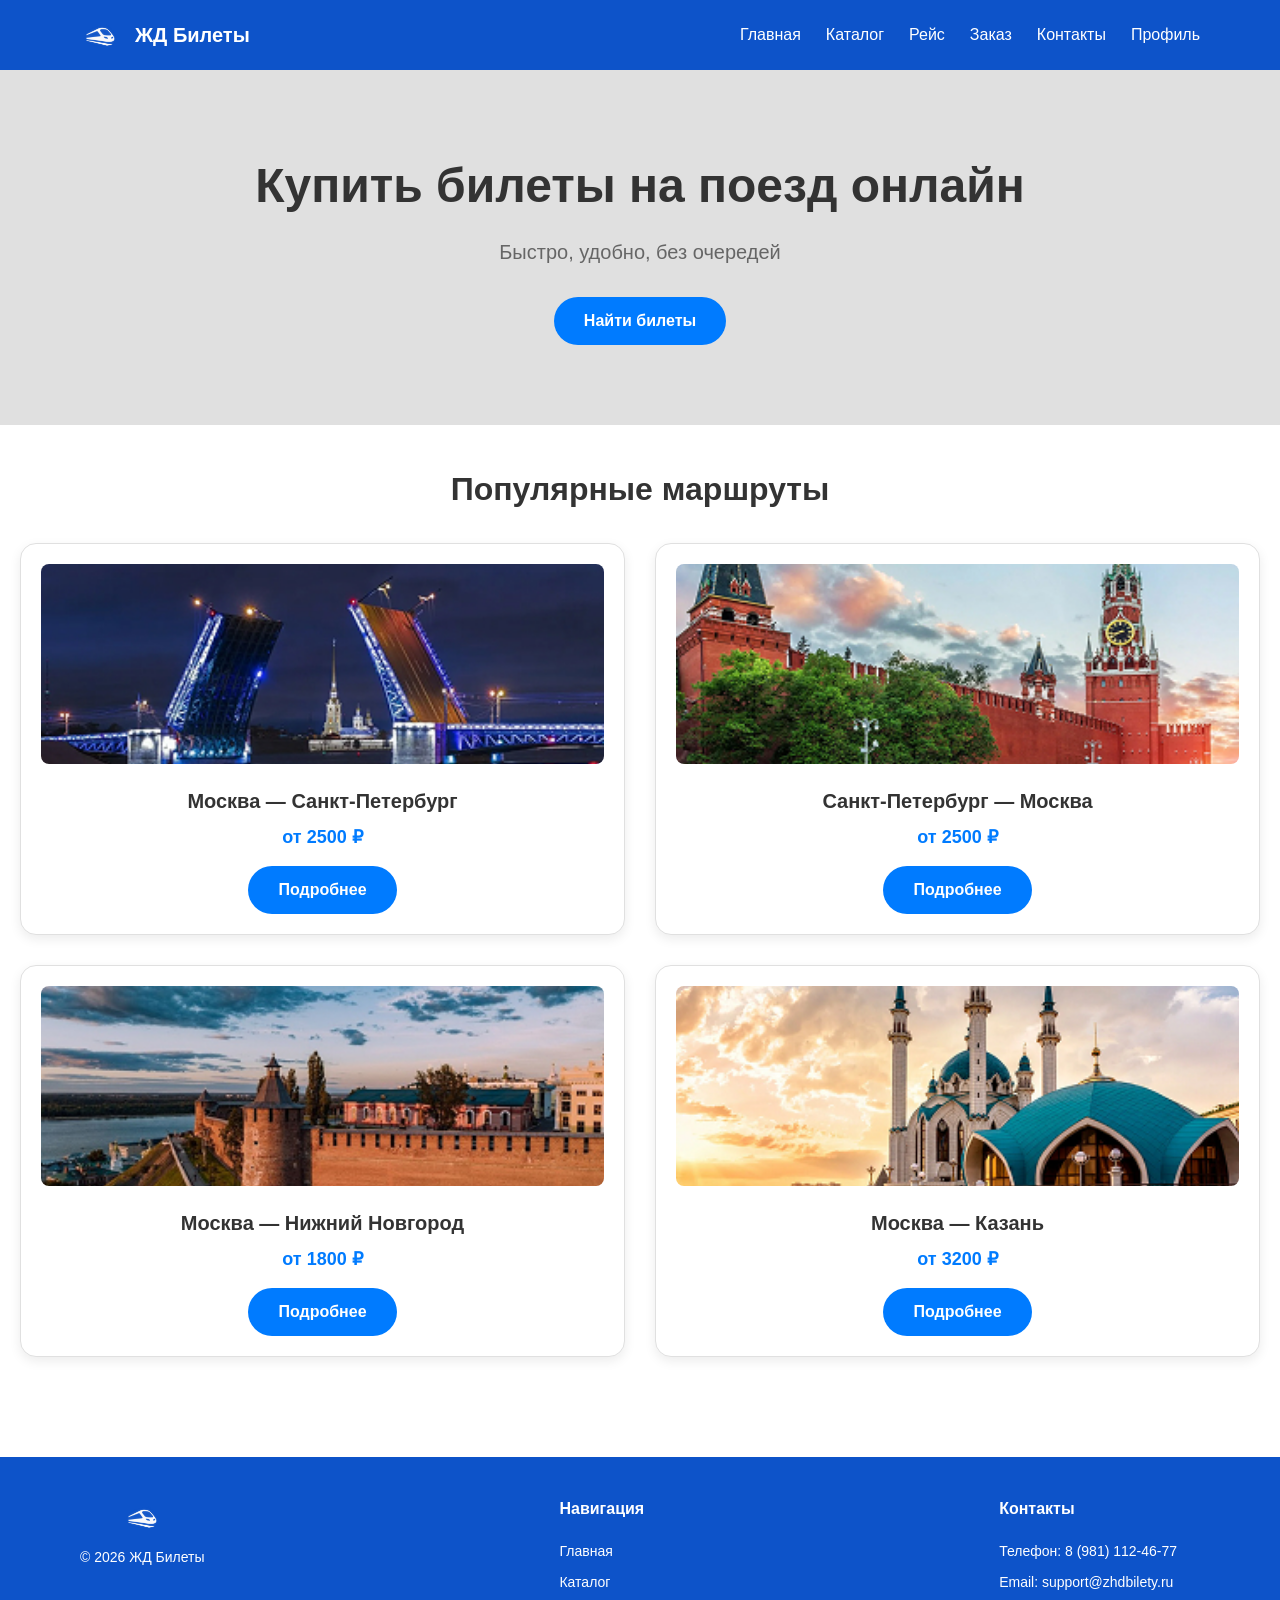
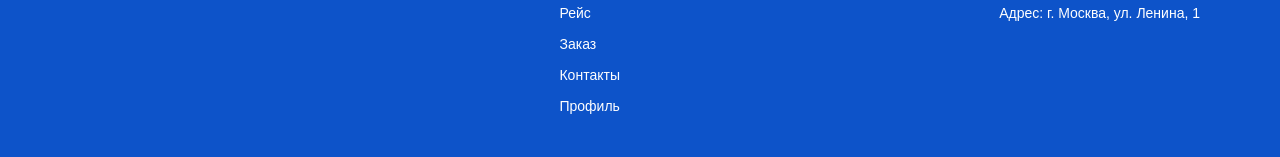
<file: index.html>
<!DOCTYPE html>
<html lang="ru">
<head>
    <meta charset="UTF-8">
    <meta name="viewport" content="width=device-width, initial-scale=1.0">
    <title>Главная | ЖД Билеты</title>
    <link rel="stylesheet" href="style.css">
</head>
<body>
    <header>
        <div class="logo">
            <img src="images/logo.png" alt="Логотип ЖД Билеты">
            <span>ЖД Билеты</span>
        </div>
        <nav>
            <ul>
                <li><a href="index.html">Главная</a></li>
                <li><a href="catalog.html">Каталог</a></li>
                <li><a href="item.html">Рейс</a></li>
                <li><a href="order.html">Заказ</a></li>
                <li><a href="contacts.html">Контакты</a></li>
                <li><a href="profile.html">Профиль</a></li>
            </ul>
        </nav>
    </header>

    <main>
        <section class="banner">
            <h1>Купить билеты на поезд онлайн</h1>
            <p class="banner-subtitle">Быстро, удобно, без очередей</p>
            <a href="catalog.html" class="btn">Найти билеты</a>
        </section>

        <section class="container">
            <h2 class="section-title">Популярные маршруты</h2>
            <div class="grid-cards">
                <article class="card">
                    <img src="images/spb.jpg" alt="Санкт-Петербург">
                    <h3>Москва — Санкт-Петербург</h3>
                    <p class="price">от 2500 ₽</p>
                    <a href="catalog.html" class="btn">Подробнее</a>
                </article>
                <article class="card">
                    <img src="images/moscow.jpg" alt="Москва">
                    <h3>Санкт-Петербург — Москва</h3>
                    <p class="price">от 2500 ₽</p>
                    <a href="catalog.html" class="btn">Подробнее</a>
                </article>
                <article class="card">
                    <img src="images/nnovgorod.jpg" alt="Нижний Новгород">
                    <h3>Москва — Нижний Новгород</h3>
                    <p class="price">от 1800 ₽</p>
                    <a href="catalog.html" class="btn">Подробнее</a>
                </article>
                <article class="card">
                    <img src="images/kazan.jpg" alt="Казань">
                    <h3>Москва — Казань</h3>
                    <p class="price">от 3200 ₽</p>
                    <a href="catalog.html" class="btn">Подробнее</a>
                </article>
            </div>
        </section>
    </main>

    <footer>
        <div class="footer-col">
            <img src="images/logo.png" alt="Логотип" class="footer-logo">
            <p>© 2026 ЖД Билеты</p>
        </div>
        <div class="footer-col">
            <h3>Навигация</h3>
            <a href="index.html">Главная</a>
            <a href="catalog.html">Каталог</a>
            <a href="item.html">Рейс</a>
            <a href="order.html">Заказ</a>
            <a href="contacts.html">Контакты</a>
            <a href="profile.html">Профиль</a>
        </div>
        <div class="footer-col">
            <h3>Контакты</h3>
            <p>Телефон: 8 (981) 112-46-77</p>
            <p>Email: support@zhdbilety.ru</p>
            <p>Адрес: г. Москва, ул. Ленина, 1</p>
        </div>
    </footer>
    <script src="script.js"></script>
</body>
</html>
</file>
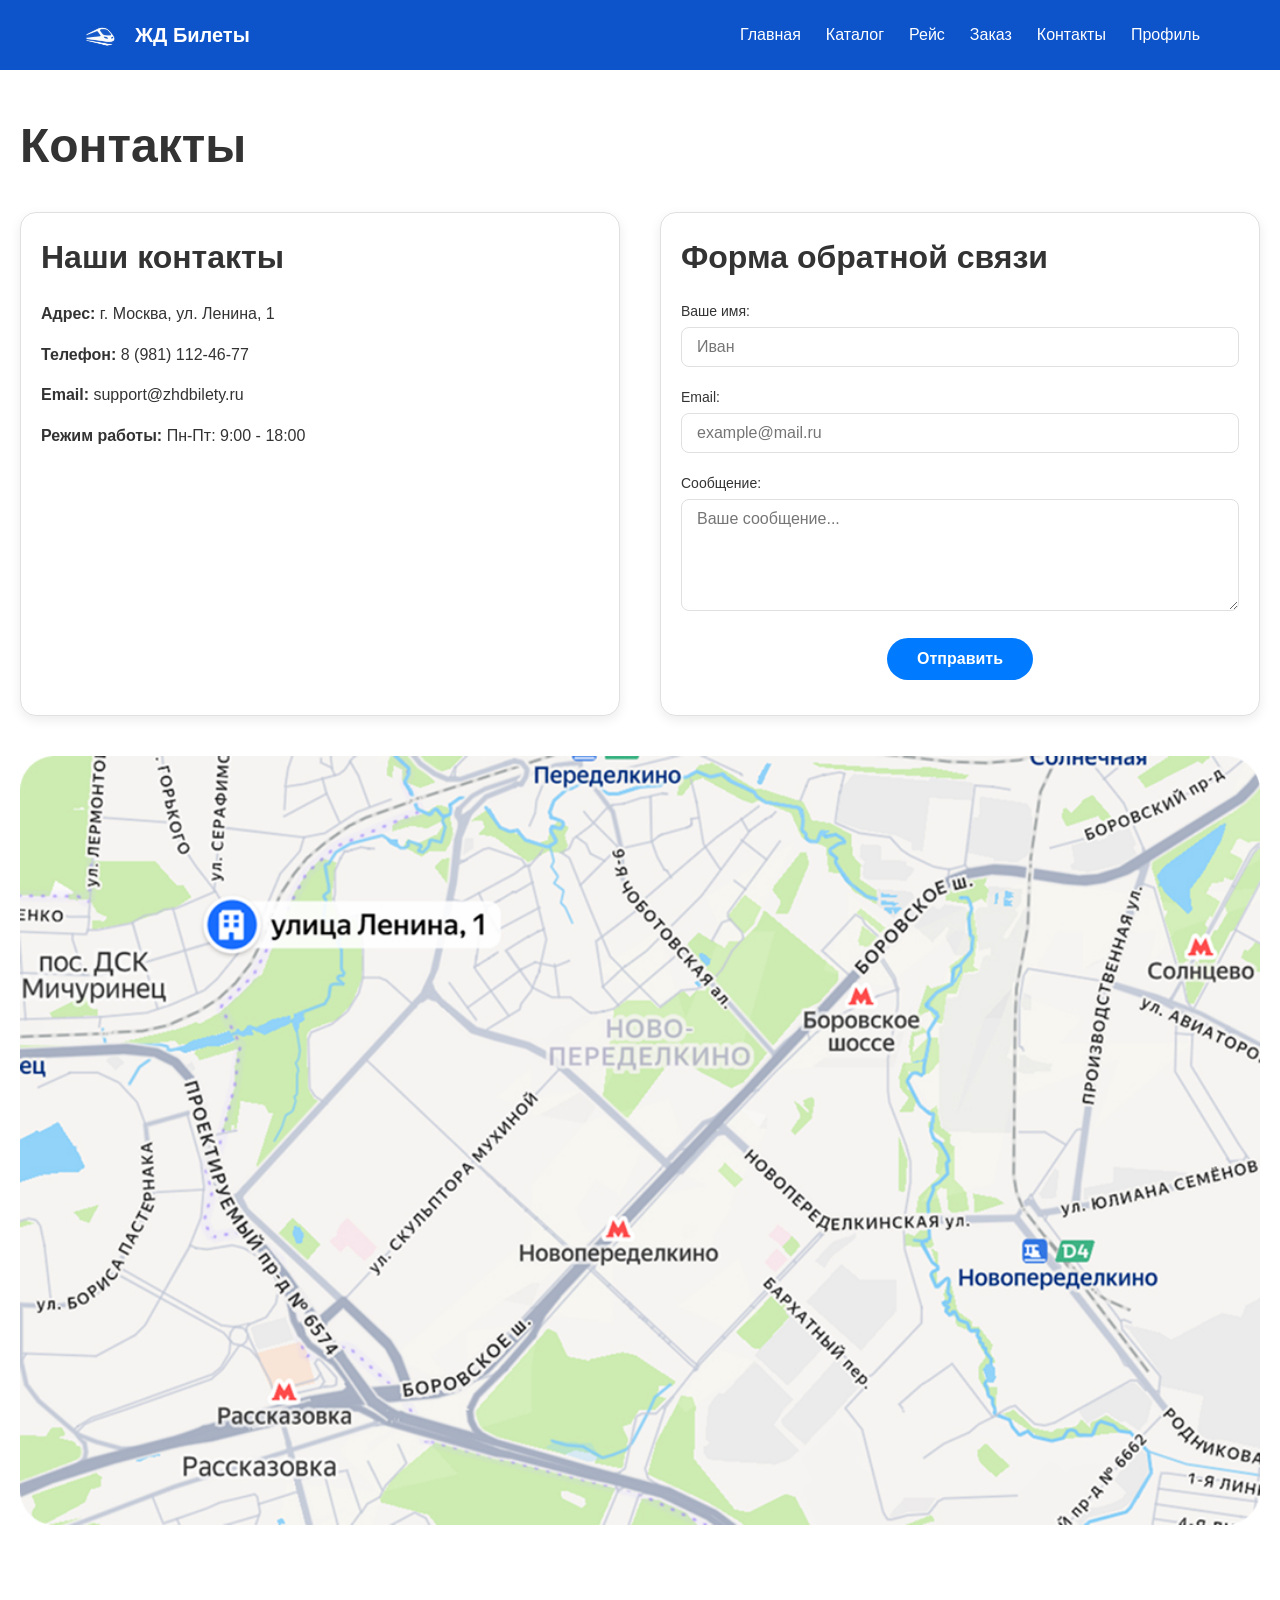
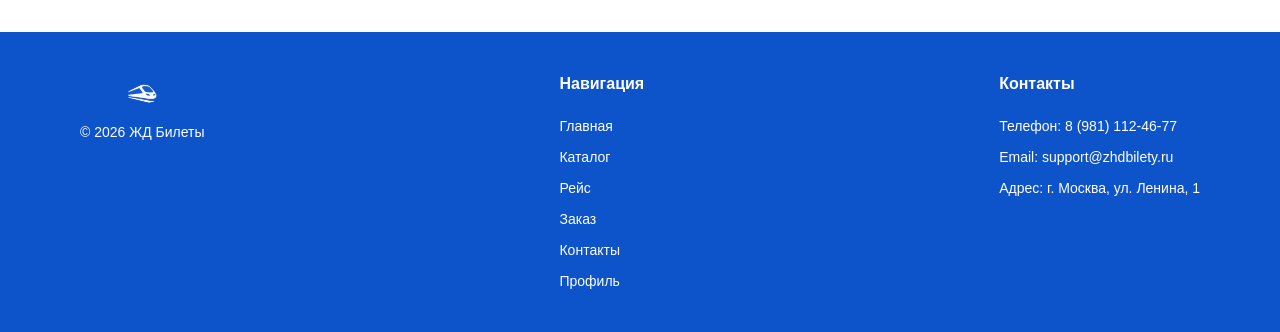
<file: contacts.html>
<!DOCTYPE html>
<html lang="ru">
<head>
    <meta charset="UTF-8">
    <meta name="viewport" content="width=device-width, initial-scale=1.0">
    <title>Контакты | ЖД Билеты</title>
    <link rel="stylesheet" href="style.css">
</head>
<body>
    <header>
        <div class="logo"><img src="images/logo.png" alt="Логотип"><span>ЖД Билеты</span></div>
        <nav><ul>
            <li><a href="index.html">Главная</a></li>
            <li><a href="catalog.html">Каталог</a></li>
            <li><a href="item.html">Рейс</a></li>
            <li><a href="order.html">Заказ</a></li>
            <li><a href="contacts.html">Контакты</a></li>
            <li><a href="profile.html">Профиль</a></li>
        </ul></nav>
    </header>

    <main>
        <div class="contacts-container">
            <h1>Контакты</h1>
            <div class="contacts-layout">
                <div class="card contacts-info">
                    <h2>Наши контакты</h2>
                    <p><strong>Адрес:</strong> г. Москва, ул. Ленина, 1</p>
                    <p><strong>Телефон:</strong> 8 (981) 112-46-77</p>
                    <p><strong>Email:</strong> support@zhdbilety.ru</p>
                    <p><strong>Режим работы:</strong> Пн-Пт: 9:00 - 18:00</p>
                </div>

                <div class="card contacts-form">
                    <h2>Форма обратной связи</h2>
                    <form id="feedbackForm">
                        <label>Ваше имя:</label>
                        <input type="text" id="nameInput" placeholder="Иван">
                        <span id="nameError" class="error-message"></span>

                        <label>Email:</label>
                        <input type="text" id="emailInput" placeholder="example@mail.ru">
                        <span id="emailError" class="error-message"></span>

                        <label>Сообщение:</label>
                        <textarea id="messageInput" placeholder="Ваше сообщение..." rows="5"></textarea>
                        <span id="messageError" class="error-message"></span>

                        <button type="submit" class="btn">Отправить</button>
                    </form>
                    <div id="successMessage" class="success-message"></div>
                </div>
            </div>
            <img src="images/map.jpg" alt="Карта проезда к офису" class="contacts-map">
        </div>
    </main>

    <footer>
        <div class="footer-col"><img src="images/logo.png" alt="Логотип" class="footer-logo"><p>© 2026 ЖД Билеты</p></div>
        <div class="footer-col"><h3>Навигация</h3><a href="index.html">Главная</a><a href="catalog.html">Каталог</a><a href="item.html">Рейс</a><a href="order.html">Заказ</a><a href="contacts.html">Контакты</a><a href="profile.html">Профиль</a></div>
        <div class="footer-col"><h3>Контакты</h3><p>Телефон: 8 (981) 112-46-77</p><p>Email: support@zhdbilety.ru</p><p>Адрес: г. Москва, ул. Ленина, 1</p></div>
    </footer>
    <script src="script.js"></script>
</body>
</html>
</file>
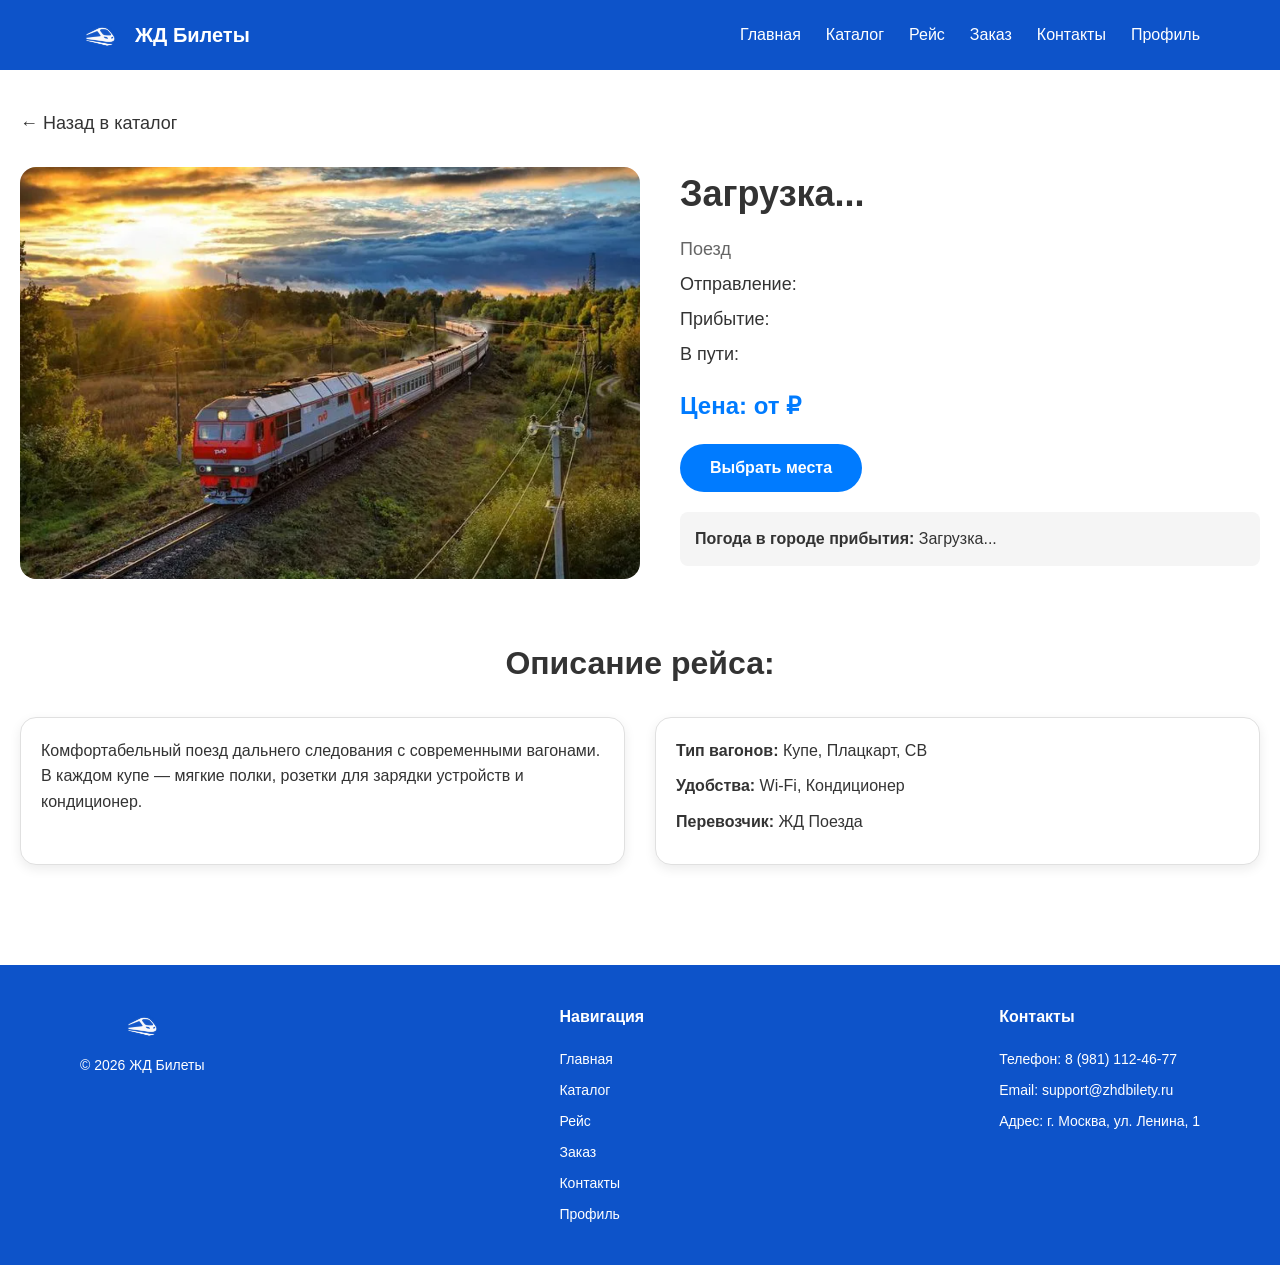
<file: item.html>
<!DOCTYPE html>
<html lang="ru">
<head>
    <meta charset="UTF-8">
    <meta name="viewport" content="width=device-width, initial-scale=1.0">
    <title>Рейс | ЖД Билеты</title>
    <link rel="stylesheet" href="style.css">
</head>
<body>
    <header>
        <div class="logo"><img src="images/logo.png" alt="Логотип"><span>ЖД Билеты</span></div>
        <nav><ul>
            <li><a href="index.html">Главная</a></li>
            <li><a href="catalog.html">Каталог</a></li>
            <li><a href="item.html">Рейс</a></li>
            <li><a href="order.html">Заказ</a></li>
            <li><a href="contacts.html">Контакты</a></li>
            <li><a href="profile.html">Профиль</a></li>
        </ul></nav>
    </header>

    <main>
        <div class="item-container">
            <a href="catalog.html" class="back-link">← Назад в каталог</a>

            <div class="item-top">
                <img src="images/train5.jpg" alt="Поезд" class="item-image">

                <div class="item-info">
                    <h1 id="itemRouteTitle">Загрузка...</h1>
                    <p class="item-number">Поезд <span id="itemTrain"></span></p>
                    
                    <p>Отправление: <span id="itemDep"></span></p>
                    <p>Прибытие: <span id="itemArr"></span></p>
                    <p>В пути: <span id="itemDur"></span></p>
                    
                    <p class="item-price">Цена: от <span id="itemPriceText"></span> ₽</p>
                    
                    <a href="#" id="bookBtn" class="btn">Выбрать места</a>

                    <div id="weatherContainer" style="margin-top: 20px; padding: 15px; background: #f5f5f5; border-radius: 8px;">
                        <strong>Погода в городе прибытия:</strong> 
                        <span id="weatherResult">Загрузка...</span>
                    </div>
                </div>
            </div>

            <h2 class="item-section-title">Описание рейса:</h2>
            <div class="item-bottom">
                <div class="card item-description">
                    <p>Комфортабельный поезд дальнего следования с современными вагонами. В каждом купе — мягкие полки, розетки для зарядки устройств и кондиционер.</p>
                </div>
                <div class="card item-features">
                    <p><strong>Тип вагонов:</strong> Купе, Плацкарт, СВ</p>
                    <p><strong>Удобства:</strong> Wi-Fi, Кондиционер</p>
                    <p><strong>Перевозчик:</strong> ЖД Поезда</p>
                </div>
            </div>
        </div>
    </main>
    <footer>
        <div class="footer-col"><img src="images/logo.png" alt="Логотип" class="footer-logo"><p>© 2026 ЖД Билеты</p></div>
        <div class="footer-col"><h3>Навигация</h3><a href="index.html">Главная</a><a href="catalog.html">Каталог</a><a href="item.html">Рейс</a><a href="order.html">Заказ</a><a href="contacts.html">Контакты</a><a href="profile.html">Профиль</a></div>
        <div class="footer-col"><h3>Контакты</h3><p>Телефон: 8 (981) 112-46-77</p><p>Email: support@zhdbilety.ru</p><p>Адрес: г. Москва, ул. Ленина, 1</p></div>
    </footer>
    <script src="script.js"></script>
</body>
</html>
</file>
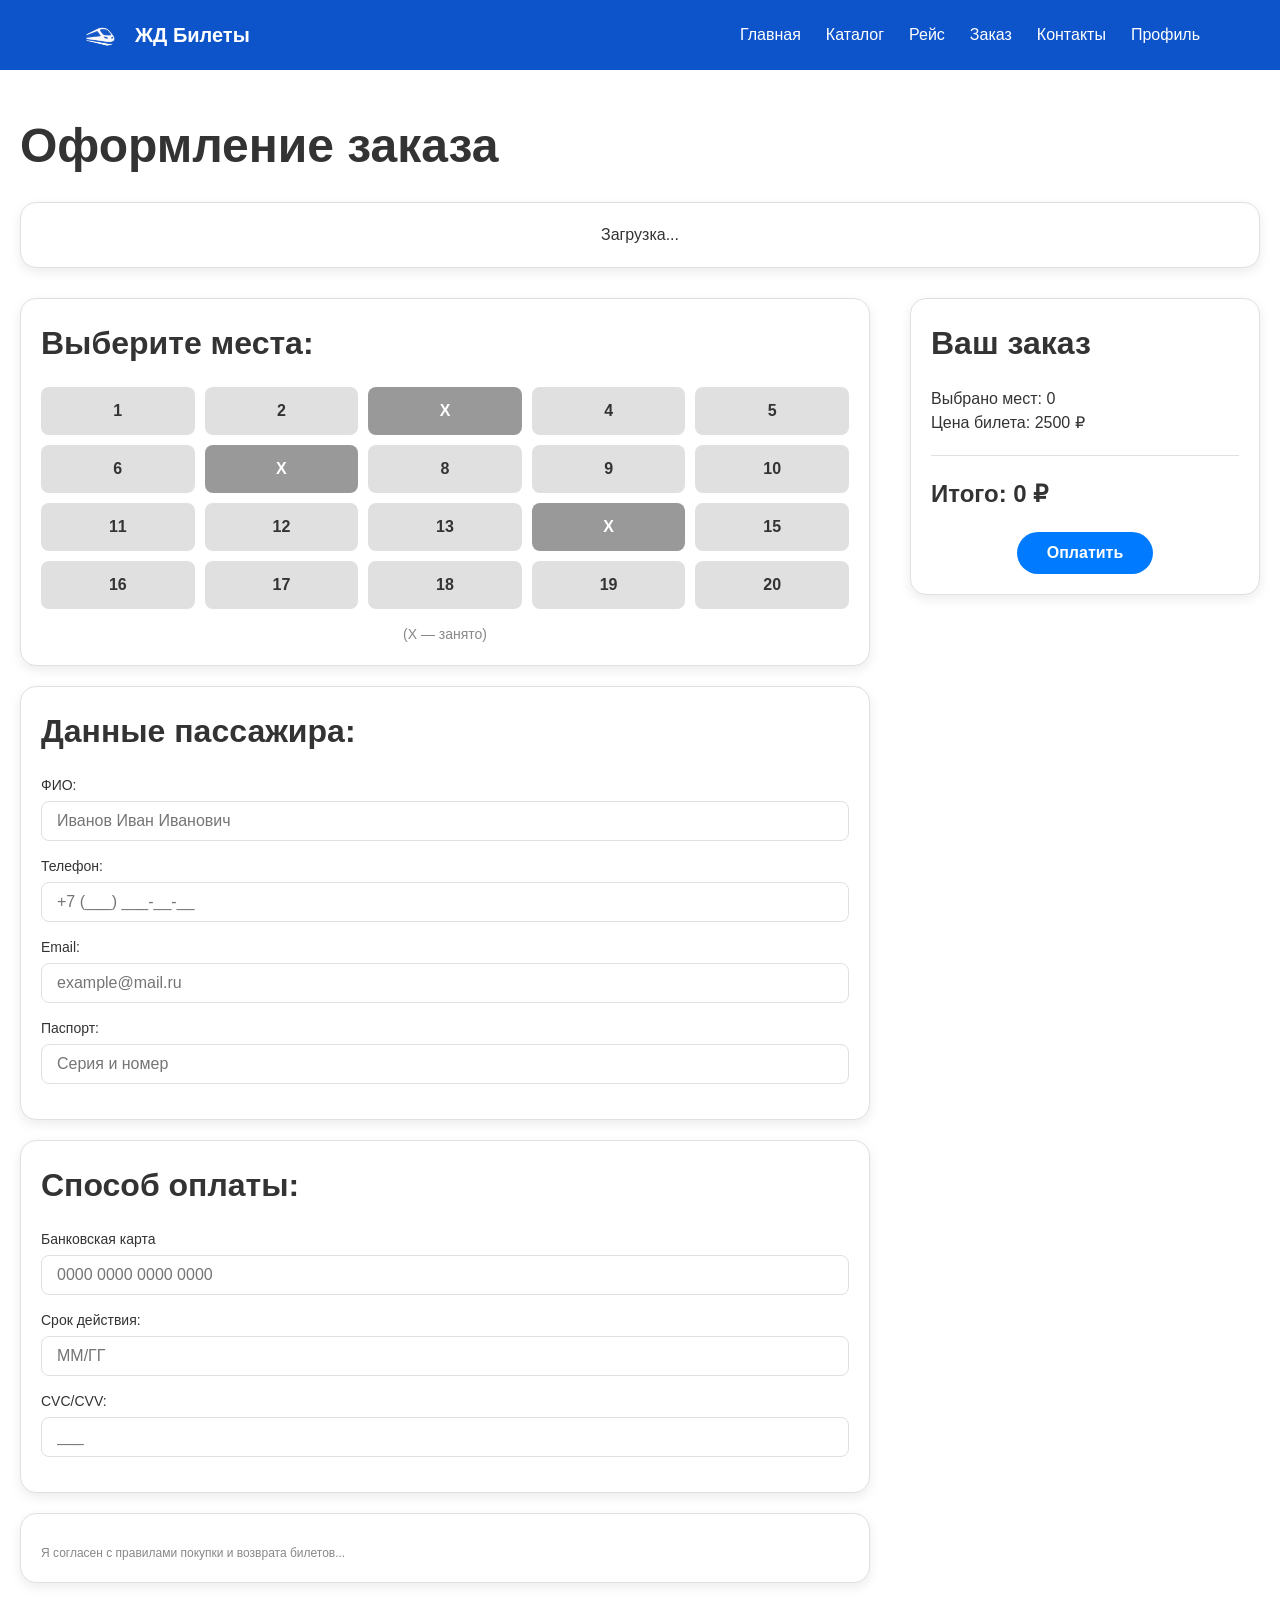
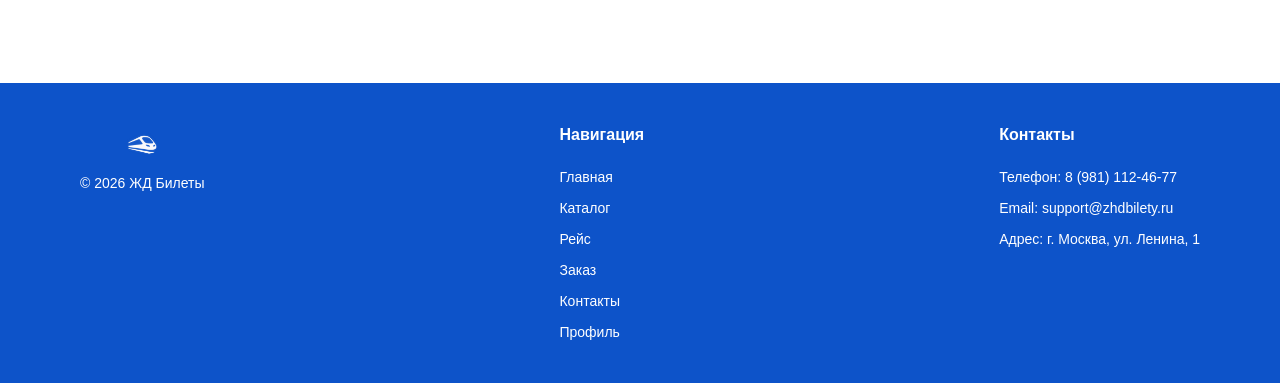
<file: order.html>
<!DOCTYPE html>
<html lang="ru">
<head>
    <meta charset="UTF-8">
    <meta name="viewport" content="width=device-width, initial-scale=1.0">
    <title>Заказ | ЖД Билеты</title>
    <link rel="stylesheet" href="style.css">
</head>
<body>
    <header>
        <div class="logo"><img src="images/logo.png" alt="Логотип"><span>ЖД Билеты</span></div>
        <nav><ul>
            <li><a href="index.html">Главная</a></li>
            <li><a href="catalog.html">Каталог</a></li>
            <li><a href="item.html">Рейс</a></li>
            <li><a href="order.html">Заказ</a></li>
            <li><a href="contacts.html">Контакты</a></li>
            <li><a href="profile.html">Профиль</a></li>
        </ul></nav>
    </header>

    <main>
        <div class="order-container">
            <h1>Оформление заказа</h1>

            <div class="order-route-info card">
                <p id="routeInfo">Загрузка...</p>
            </div>

            <div class="order-layout">
                <div class="order-left">
                    <div class="card">
                        <h2>Выберите места:</h2>
                        <div class="seats-grid" id="seatsContainer">
                            <button class="seat">1</button>
                            <button class="seat">2</button>
                            <button class="seat occupied">X</button>
                            <button class="seat">4</button>
                            <button class="seat">5</button>

                            <button class="seat">6</button>
                            <button class="seat occupied">X</button>
                            <button class="seat">8</button>
                            <button class="seat">9</button>
                            <button class="seat">10</button>

                            <button class="seat">11</button>
                            <button class="seat">12</button>
                            <button class="seat">13</button>
                            <button class="seat occupied">X</button>
                            <button class="seat">15</button>

                            <button class="seat">16</button>
                            <button class="seat">17</button>
                            <button class="seat">18</button>
                            <button class="seat">19</button>
                            <button class="seat">20</button>
                        </div>
                        <p class="seat-legend">(X — занято)</p>
                    </div>

                    <div class="card">
                        <h2>Данные пассажира:</h2>
                        <label>ФИО:</label>
                        <input type="text" placeholder="Иванов Иван Иванович">
                        <label>Телефон:</label>
                        <input type="text" placeholder="+7 (___) ___-__-__">
                        <label>Email:</label>
                        <input type="text" placeholder="example@mail.ru">
                        <label>Паспорт:</label>
                        <input type="text" placeholder="Серия и номер">
                    </div>

                    <div class="card">
                        <h2>Способ оплаты:</h2>
                        <label>Банковская карта</label>
                        <input type="text" placeholder="0000 0000 0000 0000">
                        <label>Срок действия:</label>
                        <input type="text" placeholder="ММ/ГГ">
                        <label>CVC/CVV:</label>
                        <input type="text" placeholder="___">
                    </div>

                    <div class="card">
                        <p class="fine-print">Я согласен с правилами покупки и возврата билетов...</p>
                    </div>
                </div>

                <aside class="order-right card">
                    <h2>Ваш заказ</h2>
                    <p id="selectedSeatsText">Выбрано мест: 0</p>
                    <p>Цена билета: <span id="ticketPrice">2500</span> ₽</p>
                    <hr>
                    <p class="order-total" id="totalPrice">Итого: 0 ₽</p>
                    <!-- ВАЖНО: Добавили id="btnPay" для JS -->
                    <button class="btn btn-full" id="btnPay">Оплатить</button>
                </aside>
            </div>
        </div>
    </main>

    <footer>
        <div class="footer-col"><img src="images/logo.png" alt="Логотип" class="footer-logo"><p>© 2026 ЖД Билеты</p></div>
        <div class="footer-col"><h3>Навигация</h3><a href="index.html">Главная</a><a href="catalog.html">Каталог</a><a href="item.html">Рейс</a><a href="order.html">Заказ</a><a href="contacts.html">Контакты</a><a href="profile.html">Профиль</a></div>
        <div class="footer-col"><h3>Контакты</h3><p>Телефон: 8 (981) 112-46-77</p><p>Email: support@zhdbilety.ru</p><p>Адрес: г. Москва, ул. Ленина, 1</p></div>
    </footer>
    <script src="script.js"></script>
</body>
</html>
</file>
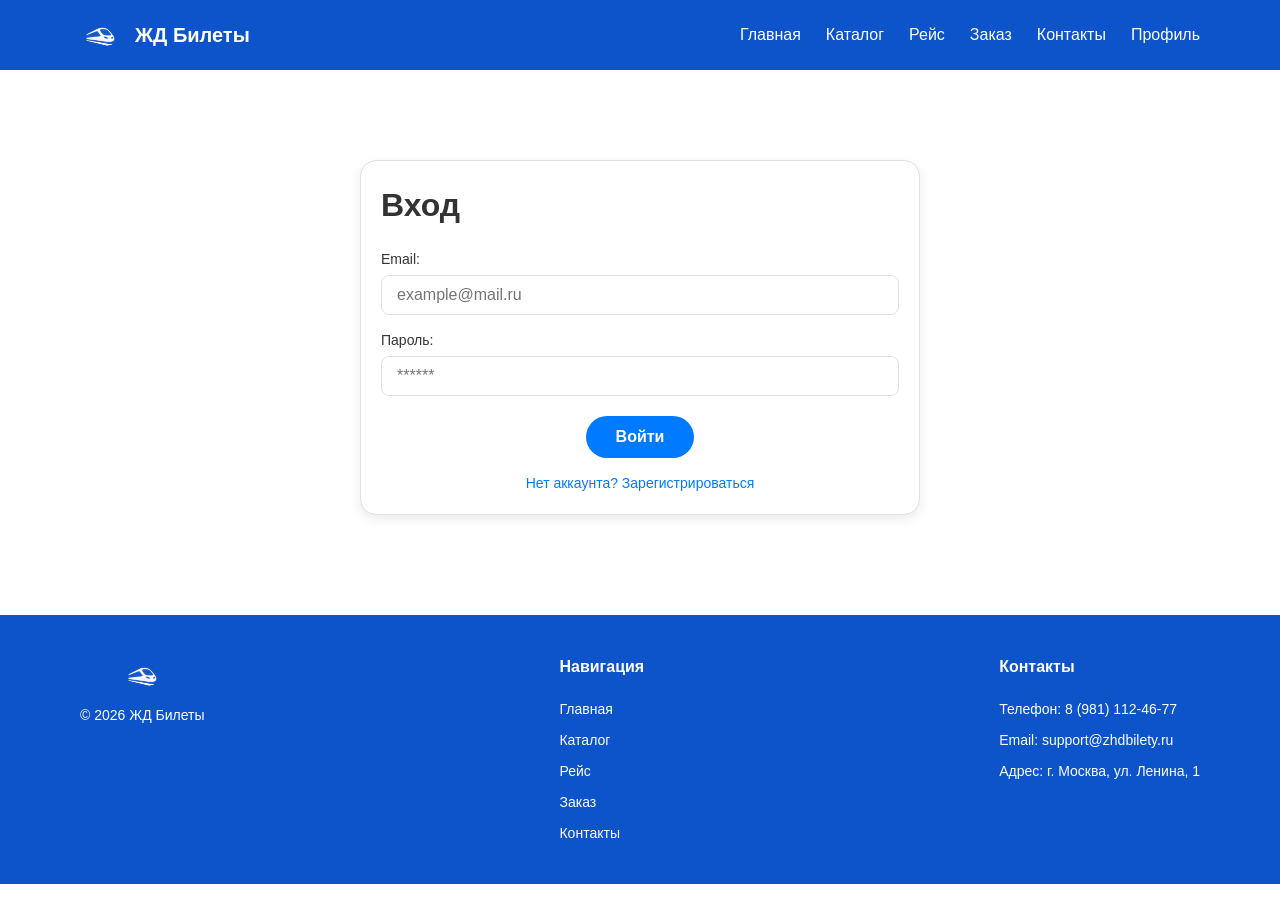
<file: profile.html>
<!DOCTYPE html>
<html lang="ru">
<head>
    <meta charset="UTF-8">
    <meta name="viewport" content="width=device-width, initial-scale=1.0">
    <title>Личный кабинет | ЖД Билеты</title>
    <link rel="stylesheet" href="style.css">
</head>
<body>
    <header>
        <div class="logo"><img src="images/logo.png" alt="Логотип"><span>ЖД Билеты</span></div>
        <nav><ul>
            <li><a href="index.html">Главная</a></li>
            <li><a href="catalog.html">Каталог</a></li>
            <li><a href="item.html">Рейс</a></li>
            <li><a href="order.html">Заказ</a></li>
            <li><a href="contacts.html">Контакты</a></li>
            <li><a href="profile.html">Профиль</a></li> <!-- Новая вкладка -->
        </ul></nav>
    </header>

    <main>
        <div class="container" style="max-width: 600px; margin-top: 50px;">
            
            <!-- Блок: Авторизация (Виден, если не вошли) -->
            <div id="authSection" class="card" style="display: none;">
                <h2 id="authTitle">Вход</h2>
                
                <div id="authForm">
                    <label>Email:</label>
                    <input type="text" id="authEmail" placeholder="example@mail.ru">
                    <label>Пароль:</label>
                    <input type="password" id="authPassword" placeholder="******">
                    
                    <span id="authError" class="error-message"></span>
                    
                    <button class="btn btn-full" id="btnSubmitAuth">Войти</button>
                    
                    <p style="text-align: center; margin-top: 15px; font-size: 14px;">
                        <a href="#" id="toggleAuthMode" style="color: #007BFF; text-decoration: none;">Нет аккаунта? Зарегистрироваться</a>
                    </p>
                </div>
            </div>

            <!-- Блок: Профиль (Виден, если вошли) -->
            <div id="profileSection" style="display: none;">
                <div class="card">
                    <h2>Мой профиль</h2>
                    <p><strong>Email:</strong> <span id="userEmailDisplay"></span></p>
                    <button class="btn" id="btnLogout" style="margin-top: 15px; background-color: #999;">Выйти</button>
                </div>

                <div class="card" style="margin-top: 20px;">
                    <h2>Мои билеты</h2>
                    <div id="myOrdersList">
                        <!-- Сюда JS будет выводить купленные билеты -->
                    </div>
                </div>
            </div>

        </div>
    </main>
    <footer>
        <div class="footer-col"><img src="images/logo.png" alt="Логотип" class="footer-logo"><p>© 2026 ЖД Билеты</p></div>
        <div class="footer-col"><h3>Навигация</h3><a href="index.html">Главная</a><a href="catalog.html">Каталог</a><a href="item.html">Рейс</a><a href="order.html">Заказ</a><a href="contacts.html">Контакты</a></div>
        <div class="footer-col"><h3>Контакты</h3><p>Телефон: 8 (981) 112-46-77</p><p>Email: support@zhdbilety.ru</p><p>Адрес: г. Москва, ул. Ленина, 1</p></div>
    </footer>
    <script src="script.js"></script>
</body>
</html>
</file>
<file: style.css>
/* ОБЩИЕ СТИЛИ */
* {   /* Сброс отступов и границ у всех элементов */
    box-sizing: border-box;
    margin: 0;
    padding: 0;
}

body {   /* Основное тело страницы */
    font-family: 'Inter', Arial, sans-serif;
    color: #333333;
    background-color: #FFFFFF;
    line-height: 1.5;
    font-size: 16px;
}

h1 {   /* Главный заголовок страницы */
    font-size: 48px;
    font-weight: 700;
    color: #333333;
    margin-bottom: 20px;
}

h2 {   /* Заголовок раздела */
    font-size: 32px;
    font-weight: 700;
    color: #333333;
    margin-bottom: 20px;
}

h3 {   /* Подзаголовок (название карточки, поезда) */
    font-size: 20px;
    font-weight: 600;
    color: #333333;
    margin-bottom: 10px;
}

p { color: #333333; }   /* Обычный текст на странице */

input, textarea {   /* Поля ввода и текстовое поле */
    font-family: 'Inter', Arial, sans-serif;
    font-size: 16px;
    color: #333333;
    padding: 10px 15px;
    border: 1px solid #E0E0E0;
    border-radius: 8px;
    background-color: #FFFFFF;
    width: 100%;
    margin-bottom: 15px;
    outline: none;
}

input:focus, textarea:focus { border-color: #007BFF; }   /* Поля при клике */

label {   /* Подписи над полями ввода */
    font-size: 14px;
    color: #333333;
    margin-bottom: 5px;
    display: block;
}

.card {   /* Универсальная белая карточка с тенью */
    background-color: #FFFFFF;
    border-radius: 16px;
    box-shadow: 0 4px 12px rgba(0, 0, 0, 0.08);
    padding: 20px;
    border: 1px solid #E0E0E0;
}

.container {   /* Центральный контейнер для контента */
    max-width: 1280px;
    margin: 0 auto;
    padding: 40px 20px;
}

.btn {   /* Универсальная синяя кнопка */
    display: inline-block;
    background-color: #007BFF;
    color: #FFFFFF;
    border: none;
    border-radius: 30px;
    padding: 12px 30px;
    font-size: 16px;
    font-weight: 600;
    font-family: 'Inter', Arial, sans-serif;
    cursor: pointer;
    text-decoration: none;
    text-align: center;
}

.btn:hover { background-color: #0062CC; }   /* Кнопка при наведении */

.btn-full {   /* Кнопка на всю ширину родителя */
    display: block;
    width: 100%;
}

.price {   /* Цены */
    color: #007BFF;
    font-weight: 700;
    font-size: 18px;
}




/* ШАПКА И ПОДВАЛ */

header {   /* Верхняя синяя панель сайта */
    background-color: #0D53C9;
    color: #FFFFFF;
    display: flex;
    justify-content: space-between;
    align-items: center;
    padding: 15px 80px;
}

header .logo {   /* Логотип + название сайта в шапке */
    display: flex;
    align-items: center;
    gap: 15px;
    font-size: 20px;
    font-weight: bold;
    color: #FFFFFF;
}

header .logo img { height: 40px; }   /* Картинка логотипа */

header nav ul {   /* Список пунктов меню в шапке */
    list-style: none;
    display: flex;
    gap: 25px;
}

header nav a {   /* Ссылки в меню шапки */
    color: #FFFFFF;
    text-decoration: none;
    font-size: 16px;
}

header nav a:hover { text-decoration: underline; }   /* Ссылки при наведении */

footer {   /* Нижняя синяя панель сайта */
    background-color: #0D53C9;
    color: #FFFFFF;
    display: flex;
    justify-content: space-between;
    padding: 40px 80px;
    font-size: 14px;
    margin-top: 60px;
}

footer .footer-col {   /* Каждая колонка в подвале */
    display: flex;
    flex-direction: column;
    gap: 10px;
}

footer .footer-col:first-child { align-items: center; }   /* Первая колонка подвала */

footer a {   /* Ссылки в подвале */
    color: #FFFFFF;
    text-decoration: none;
}

footer a:hover { text-decoration: underline; }   /* Ссылки при наведении */

footer h3 {   /* Заголовки колонок в подвале */
    font-size: 16px;
    margin-bottom: 10px;
    color: #FFFFFF;
}

footer p { color: #FFFFFF; }   /* Текст в подвале */

.footer-logo { width: 40px; }   /* Логотип в подвале */





/* СТРАНИЦА 1: ГЛАВНАЯ */

.banner {   /* Большой серый блок с призывом купить билет */
    background-color: #E0E0E0;
    padding: 80px 20px;
    text-align: center;
}

.banner h1 { margin-bottom: 15px; }   /* Заголовок внутри баннера */

.banner-subtitle {   /* Подзаголовок «Быстро, удобно, без очередей» */
    font-size: 20px;
    color: #666666;
    margin-bottom: 30px;
}

.section-title { text-align: center; }   /* Заголовок «Популярные маршруты» */

.grid-cards {   /* Сетка из карточек популярных маршрутов (2 колонки) */
    display: grid;
    grid-template-columns: repeat(2, 1fr);
    gap: 30px;
    margin-top: 30px;
}

.card img {   /* Картинка внутри карточки маршрута */
    width: 100%;
    height: 200px;
    object-fit: cover;
    border-radius: 8px;
    margin-bottom: 15px;
}

.card h3 {   /* Название маршрута в карточке */
    text-align: center;
    margin-bottom: 8px;
}

.card .price {   /* Цена внутри карточки */
    text-align: center;
    display: block;
    margin-bottom: 15px;
}

.card .btn {   /* Кнопка «Подробнее» внутри карточки */
    display: block;
    width: fit-content;
    margin: 0 auto;
}




/* СТРАНИЦА 2: КАТАЛОГ */

.catalog-layout {   /* Две колонки: фильтры и рейсы */
    display: flex;
    gap: 40px;
    max-width: 1280px;
    margin: 0 auto;
    padding: 40px 20px;
}

.filters {   /* Блок фильтров слева */
    width: 300px;
    height: fit-content;
}

.filters h2 { margin-bottom: 20px; }   /* Заголовок «Фильтры» */

.routes { flex: 1; }   /* Правая колонка со списком рейсов */

.routes-list {   /* Контейнер со всеми карточками рейсов */
    display: flex;
    flex-direction: column;
    gap: 15px;
    margin-top: 20px;
}

.route-card {   /* Одна карточка рейса */
    display: flex;
    justify-content: space-between;
    align-items: center;
}

.route-left {   /* Левая зона карточки (маршрут и номер) */
    flex: 1;
    text-align: left;
}

.route-left h3 {   /* Название маршрута */
    margin-bottom: 5px;
    text-align: left;
}

.route-number {   /* Номер поезда */
    color: #888888;
    font-size: 14px;
    text-align: left;
}

.route-center {   /* Центральная зона (время) */
    flex: 1;
    text-align: center;
}

.route-time {   /* Время отправления → прибытия */
    font-size: 20px;
    font-weight: 700;
    color: #333333;
}

.route-duration {   /* Время в пути */
    color: #888888;
    font-size: 12px;
}

.route-right {   /* Правая зона (цена и кнопка) */
    flex: 1;
    text-align: right;
}





/* СТРАНИЦА 3: РЕЙС */

.item-container {   /* Общий контейнер страницы «Рейс» */
    max-width: 1280px;
    margin: 0 auto;
    padding: 40px 20px;
}

.back-link {   /* Ссылка «← Назад в каталог» */
    display: inline-block;
    color: #333333;
    text-decoration: none;
    font-size: 18px;
    margin-bottom: 30px;
}

.back-link:hover { color: #007BFF; }   /* Наведение на ссылку */

.item-top {   /* Верхний блок: фото + инфо */
    display: flex;
    gap: 40px;
    align-items: flex-start;
    margin-bottom: 60px;
}

.item-image {   /* Большое фото поезда */
    width: 50%;
    border-radius: 16px;
}

.item-info { flex: 1; }   /* Текстовая информация справа */

.item-info h1 {   /* Заголовок с маршрутом */
    font-size: 36px;
    margin-bottom: 15px;
}

.item-number {   /* Номер поезда */
    font-size: 20px;
    color: #666666;
    margin-bottom: 15px;
}

.item-info p {   /* Остальные строки (время, путь) */
    font-size: 18px;
    margin-bottom: 8px;
}

.item-info .item-price {   /* Цена на странице рейса */
    font-size: 24px;
    font-weight: 700;
    color: #007BFF;
    margin: 20px 0;
}

.item-section-title {   /* Заголовок «Описание рейса:» */
    text-align: center;
    margin-bottom: 30px;
}

.item-bottom {   /* Нижний блок: описание + характеристики */
    display: grid;
    grid-template-columns: 1fr 1fr;
    gap: 30px;
}

.item-description p {   /* Абзацы описания */
    margin-bottom: 15px;
    line-height: 1.6;
}

.item-features p {   /* Строки характеристик */
    margin-bottom: 10px;
    line-height: 1.6;
}





/* СТРАНИЦА 4: ЗАКАЗ */

.order-container {   /* Общий контейнер страницы «Заказ» */
    max-width: 1280px;
    margin: 0 auto;
    padding: 40px 20px;
}

.order-route-info {   /* Плашка с инфо о рейсе сверху */
    text-align: center;
    margin: 20px 0 30px 0;
}

.order-layout {   /* Две колонки: форма и корзина */
    display: flex;
    gap: 40px;
    align-items: flex-start;
}

.order-left {   /* Левая колонка (форма) */
    flex: 1;
    display: flex;
    flex-direction: column;
    gap: 20px;
}

.order-right { width: 350px; }   /* Правая колонка (корзина) */

.order-right hr {   /* Разделительная линия в корзине */
    margin: 20px 0;
    border: none;
    border-top: 1px solid #E0E0E0;
}

.order-total {   /* Строка «Итого» */
    font-size: 24px;
    font-weight: 700;
    color: #333333;
    margin-bottom: 20px;
}

.seats-grid {   /* Сетка из 20 мест в вагоне (5 колонок) */
    display: grid;
    grid-template-columns: repeat(5, 1fr);
    gap: 10px;
    margin-top: 20px;
}

.seat {   /* Отдельное место в вагоне */
    background-color: #E0E0E0;
    color: #333333;
    border: none;
    border-radius: 8px;
    padding: 15px;
    font-size: 16px;
    font-weight: 600;
    cursor: pointer;
    font-family: 'Inter', Arial, sans-serif;
}

.seat:hover {                       /* Место при наведении */
    background-color: #007BFF;
    color: #FFFFFF;
}

.seat.selected {                    /* Место, на которое кликнули */
    background-color: #007BFF !important; /* Важно: цвет не должен сбрасываться */
    color: #FFFFFF !important;
}

.seat.occupied {   /* Занятое место (серое) */
    background-color: #999999;
    color: #FFFFFF;
    cursor: not-allowed;
}

.seat-legend {   /* Подпись «(X — занято)» */
    text-align: center;
    color: #888888;
    font-size: 14px;
    margin-top: 15px;
}

.fine-print {   /* Мелкий шрифт с правилами */
    font-size: 12px;
    color: #888888;
    line-height: 1.5;
    margin-top: 10px;
}





/* СТРАНИЦА 5: КОНТАКТЫ */

.contacts-container {   /* Общий контейнер страницы «Контакты» */
    max-width: 1280px;
    margin: 0 auto;
    padding: 40px 20px;
}

.contacts-layout {   /* Две колонки: инфо + форма */
    display: flex;
    gap: 40px;
    margin-top: 30px;
}

.contacts-info { flex: 1; }   /* Левая колонка с контактами */

.contacts-info p {   /* Строки контактной информации */
    margin-bottom: 15px;
    font-size: 16px;
    line-height: 1.6;
}

.contacts-form { flex: 1; }   /* Правая колонка с формой */

.contacts-map {   /* Карта внизу страницы */
    width: 100%;
    border-radius: 16px;
    margin-top: 40px;
}





/* АДАПТИВНОСТЬ ДЛЯ ТЕЛЕФОНОВ (360px) */

@media (max-width: 768px) {   /* Правила для экранов меньше 768px */

    header {   /* Шапка на телефоне — в колонку */
        flex-direction: column;
        gap: 15px;
        padding: 15px 20px;
    }

    header nav ul {   /* Меню на телефоне переносится на несколько строк */
        flex-wrap: wrap;
        justify-content: center;
        gap: 15px;
    }

    h1 { font-size: 32px; }   /* Уменьшенный главный заголовок */
    h2 { font-size: 24px; }   /* Уменьшенный заголовок раздела */

    .container { padding: 20px 15px; }   /* Меньше отступов у контейнера */

    .grid-cards {   /* Карточки встают в одну колонку */
        grid-template-columns: 1fr;
        gap: 20px;
    }

    footer {   /* Подвал на телефоне — в колонку */
        flex-direction: column;
        gap: 30px;
        padding: 30px 20px;
        text-align: center;
    }

    .catalog-layout {   /* Каталог: фильтры и рейсы друг под другом */
        flex-direction: column;
        padding: 20px 15px;
    }

    .filters { width: 100%; }   /* Фильтры на телефоне — на всю ширину */

    .route-card {   /* Карточка рейса на телефоне — в столбик */
        flex-direction: column;
        align-items: flex-start;
        gap: 10px;
    }

    .route-left,
    .route-center,
    .route-right {   /* Все три зоны карточки — слева, во всю ширину */
        flex: 1 1 100%;
        text-align: left;
        width: 100%;
    }

    .item-top { flex-direction: column; }   /* Рейс: фото и текст друг под другом */

    .item-image { width: 100%; }   /* Фото поезда — на всю ширину */

    .item-info h1 { font-size: 26px; }   /* Заголовок маршрута поменьше */

    .item-bottom { grid-template-columns: 1fr; }   /* Описание и характеристики в одну колонку */

    .order-layout { flex-direction: column; }   /* Заказ: форма и корзина друг под другом */

    .order-right { width: 100%; }   /* Корзина на телефоне — во всю ширину */

    .contacts-layout { flex-direction: column; }   /* Контакты: колонки друг под другом */
}

.error-message {                      /* Текст ошибки под полем */
    color: #FF0000;
    font-size: 12px;
    display: block;
    margin-top: -10px;                /* Чуть подтягиваем к полю */
    margin-bottom: 15px;
}

.success-message {                    /* Сообщение об успешной отправке */
    color: #00AA00;
    font-weight: bold;
    margin-top: 15px;
    text-align: center;
}

.seat.selected {                    /* Выбранное пользователем место */
    background-color: #007BFF;
    color: #FFFFFF;
}
</file>
